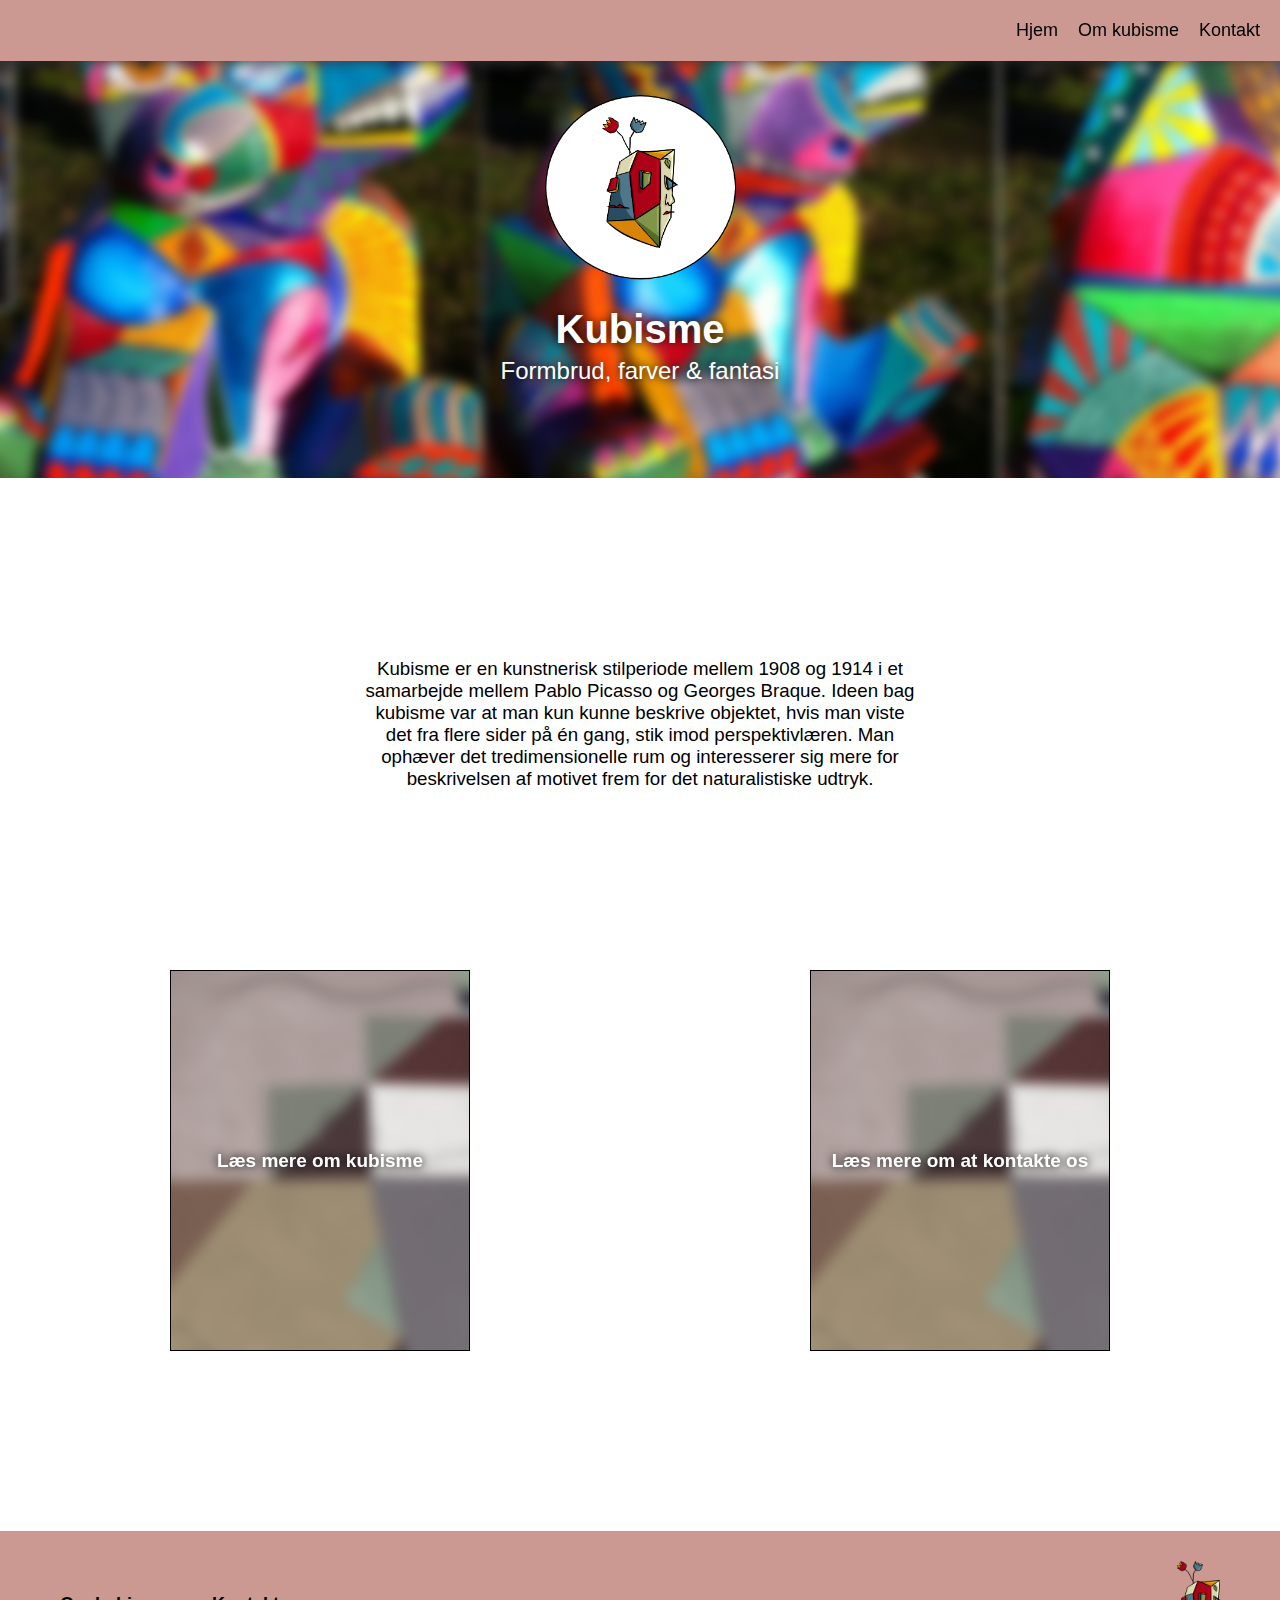
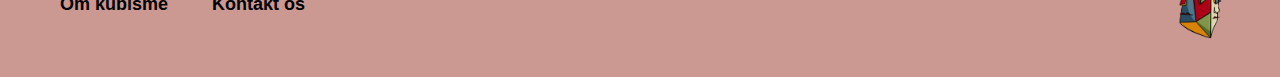
<file: index.html>
<!DOCTYPE html>
<html lang="da">

<head>
  <meta charset="UTF-8" />
  <meta http-equiv="X-UA-Compatible" content="IE=edge" />
  <meta name="viewport" content="width=device-width, initial-scale=1.0" />
  <link rel="stylesheet" href="style.css" />
  <title>Prototype Opgave</title>
</head>

<body>
  <header>
    <div id="wrapper-menu">
      <a href="index.html">Hjem</a>
      <a href="om-kubisme.html">Om kubisme</a>
      <a href="kontakt.html">Kontakt</a>
    </div>
  </header>

  <main>
    <div class="wrapper-header-image">
      <div class="header-image">
        <img src="./img/header-image.jpg" alt="" />
      </div>

      <div class="wrapper-logo-image">
        <div class="logo-image">
          <img src="./img/logo-med-baggrund.png" alt="" />
          <div class="header-title">
            <h1>Kubisme</h1>
            <h2>Formbrud, farver & fantasi</h2>
          </div>
        </div>
      </div>
    </div>

    <div class="description-text">
      <h3>
        Kubisme er en kunstnerisk stilperiode mellem 1908 og 1914 i et samarbejde mellem Pablo Picasso og Georges
        Braque. Ideen bag kubisme var at man kun kunne beskrive objektet, hvis man viste det fra flere sider på én gang,
        stik imod perspektivlæren. Man ophæver det tredimensionelle rum og interesserer sig mere for beskrivelsen af
        motivet frem for det naturalistiske udtryk.
      </h3>
    </div>

    <div class="card-wrapper">
      <div class="card">
        <img src="./img/background-image.jpg" alt="" />
        <div class="card-content">
          <a href="om-kubisme.html">
            <p>Læs mere om kubisme</p>
          </a>
        </div>
      </div>
      <div class="card">
        <img src="./img/background-image.jpg" alt="" />
        <div class="card-content">
          <a href="om-kubisme.html">
            <p>Læs mere om at kontakte os</p>
          </a>
        </div>
      </div>
    </div>
  </main>

  <footer>
    <div class="footer-text">
      <a href="om-kubisme.html">Om kubisme</a>
      <a href="kontakt.html">Kontakt os</a>
    </div>
    <img src="./img/logo.png" alt="" />
  </footer>
</body>

</html>
</file>
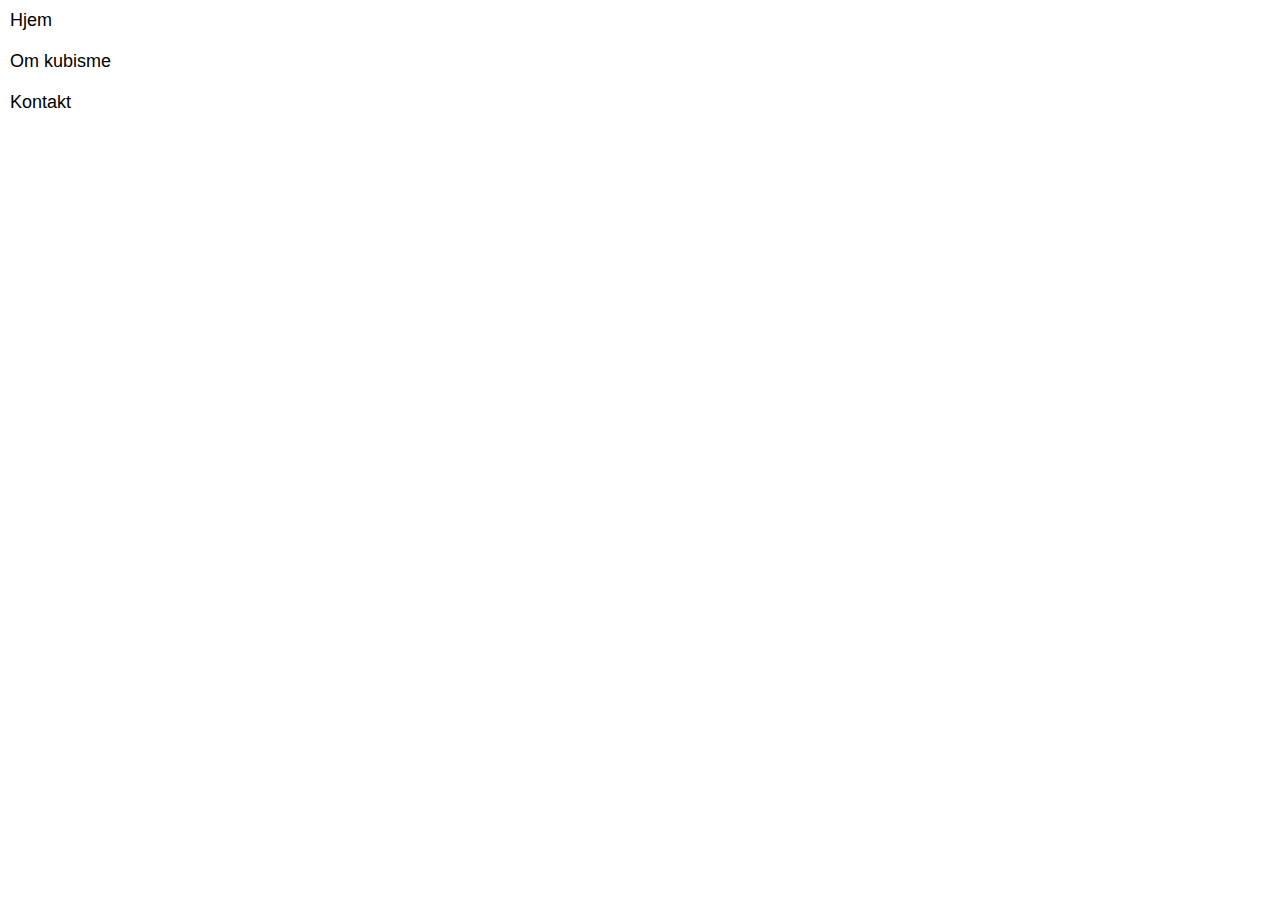
<file: kontakt.html>
<!DOCTYPE html>
<html lang="da">
<head>
    <meta charset="UTF-8">
    <meta http-equiv="X-UA-Compatible" content="IE=edge">
    <meta name="viewport" content="width=device-width, initial-scale=1.0">
    <link rel="stylesheet" href="style.css">
    <title>Kontakt</title>
</head>
<body>
    <header>
        <div class="wrapper-menu">
          <a href="index.html">Hjem</a>
          <a href="om-kubisme.html">Om kubisme</a>
          <a href="kontakt.html">Kontakt</a>
        </div>
      </header>
</body>
</html>
</file>
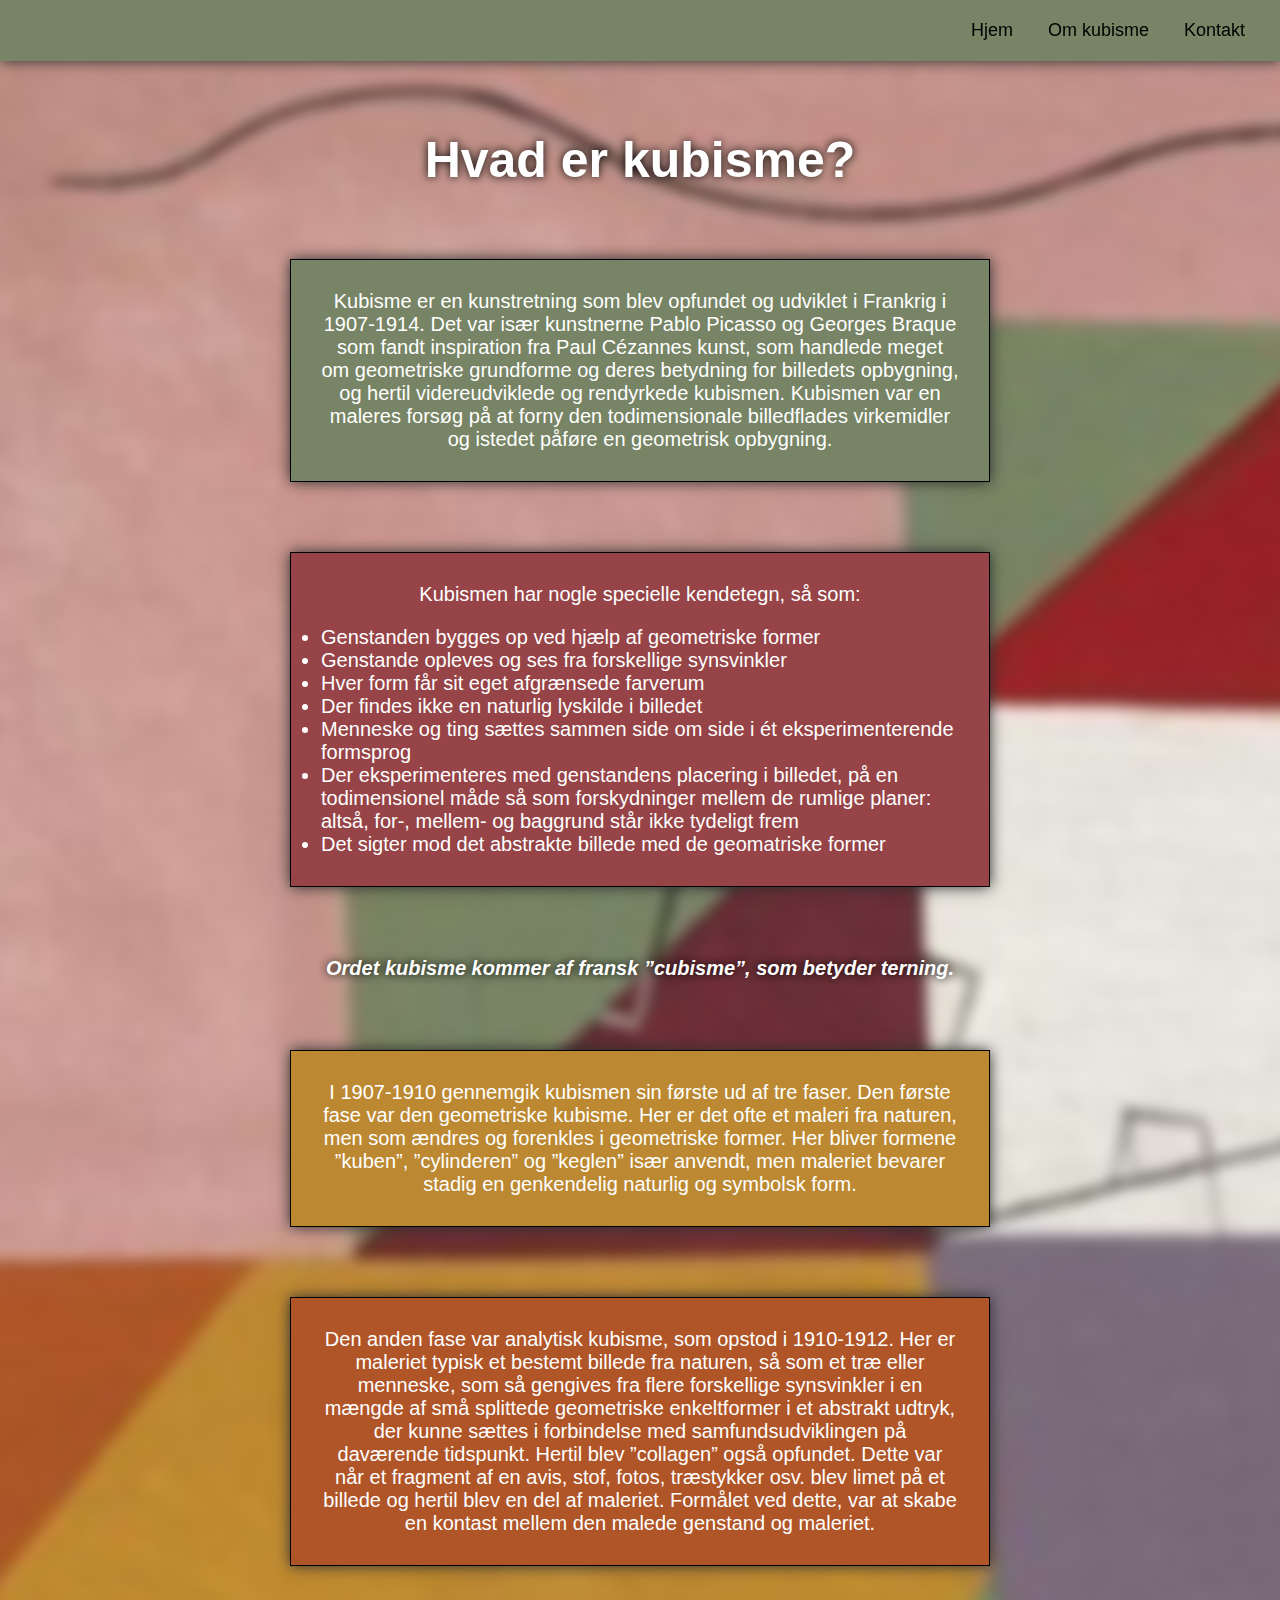
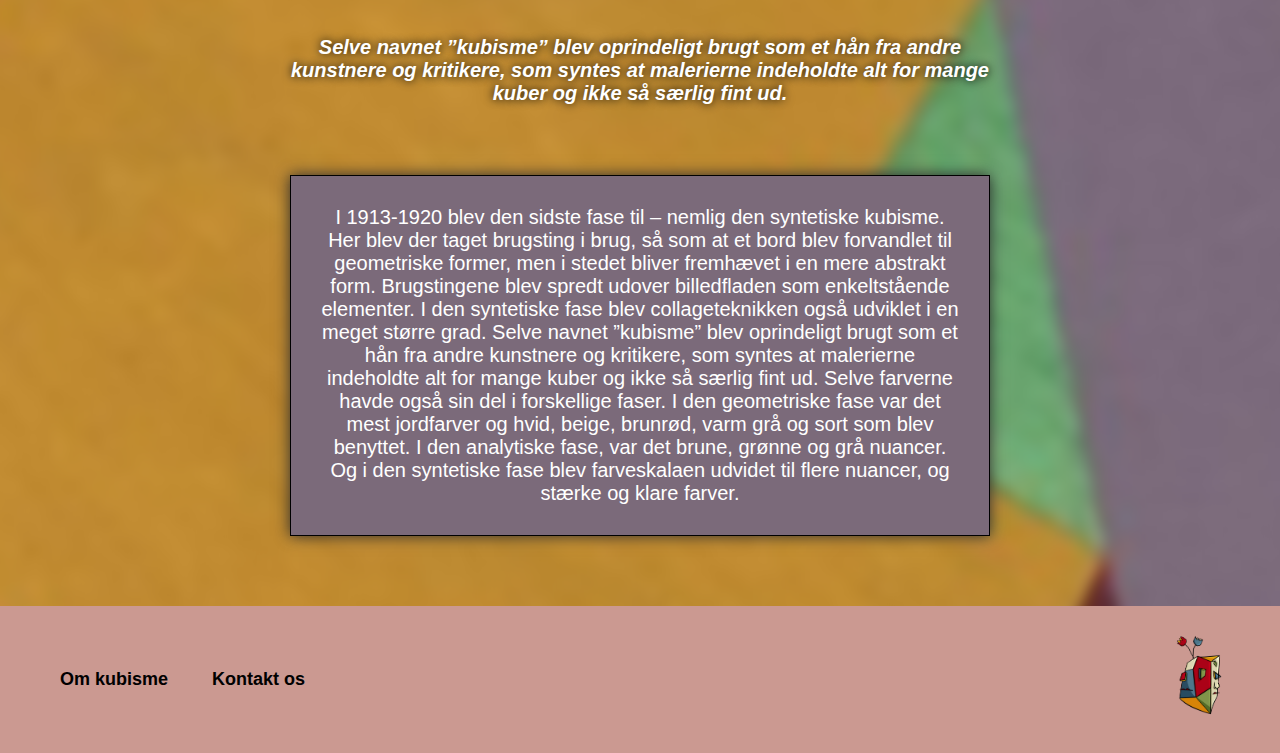
<file: om-kubisme.html>
<!DOCTYPE html>
<html lang="da">
  <head>
    <meta charset="UTF-8" />
    <meta http-equiv="X-UA-Compatible" content="IE=edge" />
    <meta name="viewport" content="width=device-width, initial-scale=1.0" />
    <link rel="stylesheet" href="kubisme.css" />
    <title>Kontakt</title>
  </head>

  <body>
    <header>
      <div class="wrapper-menu">
        <a href="index.html">Hjem</a>
        <a href="om-kubisme.html">Om kubisme</a>
        <a href="kontakt.html">Kontakt</a>
      </div>
    </header>

    <main>
      <div class="wrapper-background">
        
        <div class="main-content">
          <div class="title">
            <h2>Hvad er kubisme?</h2>
          </div>
          <div class="content-box olive-green">
            Kubisme er en kunstretning som blev opfundet og udviklet i Frankrig
            i 1907-1914. Det var især kunstnerne Pablo Picasso og Georges Braque
            som fandt inspiration fra Paul Cézannes kunst, som handlede meget om
            geometriske grundforme og deres betydning for billedets opbygning,
            og hertil videreudviklede og rendyrkede kubismen. Kubismen var en
            maleres forsøg på at forny den todimensionale billedflades
            virkemidler og istedet påføre en geometrisk opbygning.
          </div>
          <div class="content-box points">
            <div class="headline">
              Kubismen har nogle specielle kendetegn, så som:
            </div>
            <ul>
              <li>Genstanden bygges op ved hjælp af geometriske former</li>
              <li>Genstande opleves og ses fra forskellige synsvinkler</li>
              <li>Hver form får sit eget afgrænsede farverum</li>
              <li>Der findes ikke en naturlig lyskilde i billedet</li>
              <li>
                Menneske og ting sættes sammen side om side i ét
                eksperimenterende formsprog
              </li>
              <li>
                Der eksperimenteres med genstandens placering i billedet, på
                en todimensionel måde så som forskydninger mellem de rumlige
                planer: altså, for-, mellem- og baggrund står ikke tydeligt frem
              </li>
              <li>
                Det sigter mod det abstrakte billede med de geomatriske former
              </li>
            </ul>
          </div>
          <div class="quote">
            <i
              >Ordet kubisme kommer af fransk ”cubisme”, som betyder terning.</i
            >
          </div>
          <div class="content-box orange">
            I 1907-1910 gennemgik kubismen sin første ud af tre faser. Den
            første fase var den geometriske kubisme. Her er det ofte et maleri
            fra naturen, men som ændres og forenkles i geometriske former. Her
            bliver formene ”kuben”, ”cylinderen” og ”keglen” især anvendt, men
            maleriet bevarer stadig en genkendelig naturlig og symbolsk form.
          </div>
          <div class="content-box dark-orange">
            Den anden fase var analytisk kubisme, som opstod i 1910-1912. Her er
            maleriet typisk et bestemt billede fra naturen, så som et træ eller
            menneske, som så gengives fra flere forskellige synsvinkler i en
            mængde af små splittede geometriske enkeltformer i et abstrakt
            udtryk, der kunne sættes i forbindelse med samfundsudviklingen på
            daværende tidspunkt. Hertil blev ”collagen” også opfundet. Dette var
            når et fragment af en avis, stof, fotos, træstykker osv. blev limet
            på et billede og hertil blev en del af maleriet. Formålet ved dette,
            var at skabe en kontast mellem den malede genstand og maleriet.
          </div>
          <div class="quote">
            <i
              >Selve navnet ”kubisme” blev oprindeligt brugt som et hån fra
              andre kunstnere og kritikere, som syntes at malerierne indeholdte
              alt for mange kuber og ikke så særlig fint ud.</i
            >
          </div>
          <div class="content-box purple">
            I 1913-1920 blev den sidste fase til – nemlig den syntetiske
            kubisme. Her blev der taget brugsting i brug, så som at et bord blev
            forvandlet til geometriske former, men i stedet bliver fremhævet i
            en mere abstrakt form. Brugstingene blev spredt udover billedfladen
            som enkeltstående elementer. I den syntetiske fase blev
            collageteknikken også udviklet i en meget større grad. Selve navnet
            ”kubisme” blev oprindeligt brugt som et hån fra andre kunstnere og
            kritikere, som syntes at malerierne indeholdte alt for mange kuber
            og ikke så særlig fint ud. Selve farverne havde også sin del i
            forskellige faser. I den geometriske fase var det mest jordfarver og
            hvid, beige, brunrød, varm grå og sort som blev benyttet. I den
            analytiske fase, var det brune, grønne og grå nuancer. Og i den
            syntetiske fase blev farveskalaen udvidet til flere nuancer, og
            stærke og klare farver.
          </div>
        </div>
      </div>
    </main>

    <footer>
      <div class="footer-text">
        <a href="om-kubisme.html">Om kubisme</a>
        <a href="kontakt.html">Kontakt os</a>
      </div>
      <img src="./img/logo.png" alt="" />
    </footer>
  </body>
</html>
</file>
<file: style.css>
* {
  box-sizing: border-box;
  padding: 0;
  margin: 0;
}

body {
  background-color: white;
}

::-webkit-scrollbar {
  display: none;
}

a {
  font-family: Arial, Helvetica, sans-serif;
  padding: 10px;
  text-decoration: none;
  color: rgb(0, 0, 0);
  font-size: 18px;
  transition: all 0.5s ease;
}

h1,
h2,
h3 {
  text-shadow: 0px 0px 10px black;
  color: white;
  font-family: Arial, Helvetica, sans-serif;
  text-align: center;
}

h1 {
  font-size: 40px;
}

h2 {
  margin-top: 5px;
  font-weight: 100;
}

h3 {
  color: black;
  font-weight: lighter;
  text-shadow: none;
}

#wrapper-menu {
  display: flex;
  background-color: #cb9991;
  padding: 10px;
  justify-content: right;
  position: fixed;
  width: 100%;
  top: 0;
  z-index: 4;
  box-shadow: 0px 0px 14px rgb(46, 46, 46);
}

.wrapper-menu a {
  margin-right: 15px;
  display: block;
}

#wrapper-menu a:hover {
  transition: 0.3s;
  color: white;
}

.wrapper-header-image {
  margin: auto;
  display: flex;
  overflow: hidden;
  align-items: center;
  justify-content: center;
}

.header-image {
  filter: blur(6px);
}

.header-image img {
  width: 100vw;
  height: auto;
  scale: 1.1;
}

.wrapper-logo-image {
  position: absolute;
  z-index: 2;
}

.logo-image {
  display: flex;
  flex-direction: column;
  align-items: center;
  gap: 27px;
}

.logo-image img:hover {
  width: 18vw;
  transition: 0.8s;
}

.logo-image img {
  width: 15vw;
  height: auto;
  transition: all 0.5s ease;
}

.description-text {
  margin: 0px auto;
  width: 550px;
  padding: 180px 0px;
}

.card-wrapper {
  display: flex;
  flex-direction: row;
  justify-content: space-around;
}

.card {
  width: 300px;
  border: solid 1px black;
  margin-bottom: 180px;
  overflow: hidden;
  position: relative;
  filter: grayscale(0.7);
  transition: all 0.5s ease;
}

.card img {
  width: 100%;
  filter: blur(6px);
  scale: 1.1;
  transition: all 0.3s;
}

.card:hover {
  transition: 0.5s;
  filter: grayscale(0);
}

.card:hover img {
  filter: blur(0px);
}

.card-content {
  position: absolute;
  z-index: 2;
  inset: 0;
  display: flex;
  align-items: center;
  justify-content: center;
}

.card-content p {
  font-size: 19px;
  color: white;
  font-family: Arial, Helvetica, sans-serif;
  font-weight: bolder;
  text-shadow: 0px 0px 10px black;
}

footer {
  background-color: #cb9991;
  padding: 20px 40px;
  display: flex;
  justify-content: space-between;
  align-items: center;
}

footer a {
  color: black;
  font-family: Arial, Helvetica, sans-serif;
  font-weight: 600;
  margin: 10px;
  transition: all 0.5s ease;
}

footer img {
  width: 80px;
}

footer a:hover {
  transition: 0.3s;
  color: white;
}
</file>
<file: kubisme.css>
* {
  box-sizing: border-box;
  padding: 0;
  margin: 0;
}

body {
  background-color: white;
}

a {
  font-family: Arial, Helvetica, sans-serif;
  padding: 10px;
  margin-right: 15px;
  text-decoration: none;
  color: rgb(0, 0, 0);
  font-size: 18px;
  transition: all 0.5s ease;
}

.wrapper-menu a:hover {
  transition: 0.3s;
  color: white;
}

header {
  position: sticky;
  top: 0;
  z-index: 10;
}

.main-content .title,
.main-content .quote,
.main-content .content-box {
  margin: 70px auto;
}

.wrapper-menu {
  display: flex;
  background-color: #778465;
  padding: 10px;
  justify-content: right;
  width: 100%;
  top: 0;
  position: relative;
  z-index: 10;
  box-shadow: 0px 0px 14px rgb(46, 46, 46);
}

.wrapper-background {
  position: relative;
  overflow: hidden;
}

.title h2 {
  font-size: 50px;
  text-shadow: 0px 0px 10px black;
  color: white;
  font-family: Arial, Helvetica, sans-serif;
  text-align: center;
}

.main-content {
  position: relative;
  z-index: 2;
}

.wrapper-background::before {
  content: "";
  position: absolute;
  z-index: 1;
  inset: 0;
  background: url("./img/background-image.jpg") center;
  background-size: cover;
  background-repeat: no-repeat;
  filter: blur(6px);
  scale: 1.1;
}

.content-box {
  border: 1px solid black;
  box-shadow: 0px 0px 14px rgb(46, 46, 46);
  transition: all 0.5s ease;
  padding: 30px;
  font-size: 20px;
  font-family: Arial, Helvetica, sans-serif;
  color: white;
  font-weight: lighter;
  text-align: center;
  width: 700px;
  margin: auto;
}

.content-box.olive-green {
  background-color: #778465;
}

.content-box.points {
  background-color: #964447;
}

.content-box.orange {
  background-color: #bc8932;
}

.content-box.dark-orange {
  background-color: #b05528;
}

.content-box.purple {
  background-color: #7b6a7a;
}

.points li {
  text-align: left;
}

.points .headline {
  margin-bottom: 20px;
}

.content-box:hover {
  background-color: #ffffff;
  color: black;
  transition: 0.5s;
}

.quote {
  text-align: center;
  width: 700px;
  margin: auto;
  color: white;
  text-shadow: 0px 0px 10px black;
  font-size: 20px;
  font-weight: bold;
  font-family: Arial, Helvetica, sans-serif;
}

footer {
  background-color: #cb9991;
  padding: 20px 40px;
  display: flex;
  justify-content: space-between;
  align-items: center;
}

footer a {
  color: black;
  font-family: Arial, Helvetica, sans-serif;
  font-weight: 600;
  margin: 10px;
  transition: all 0.5s ease;
}

footer img {
  width: 80px;
}

footer a:hover {
  transition: 0.3s;
  color: white;
}
</file>
